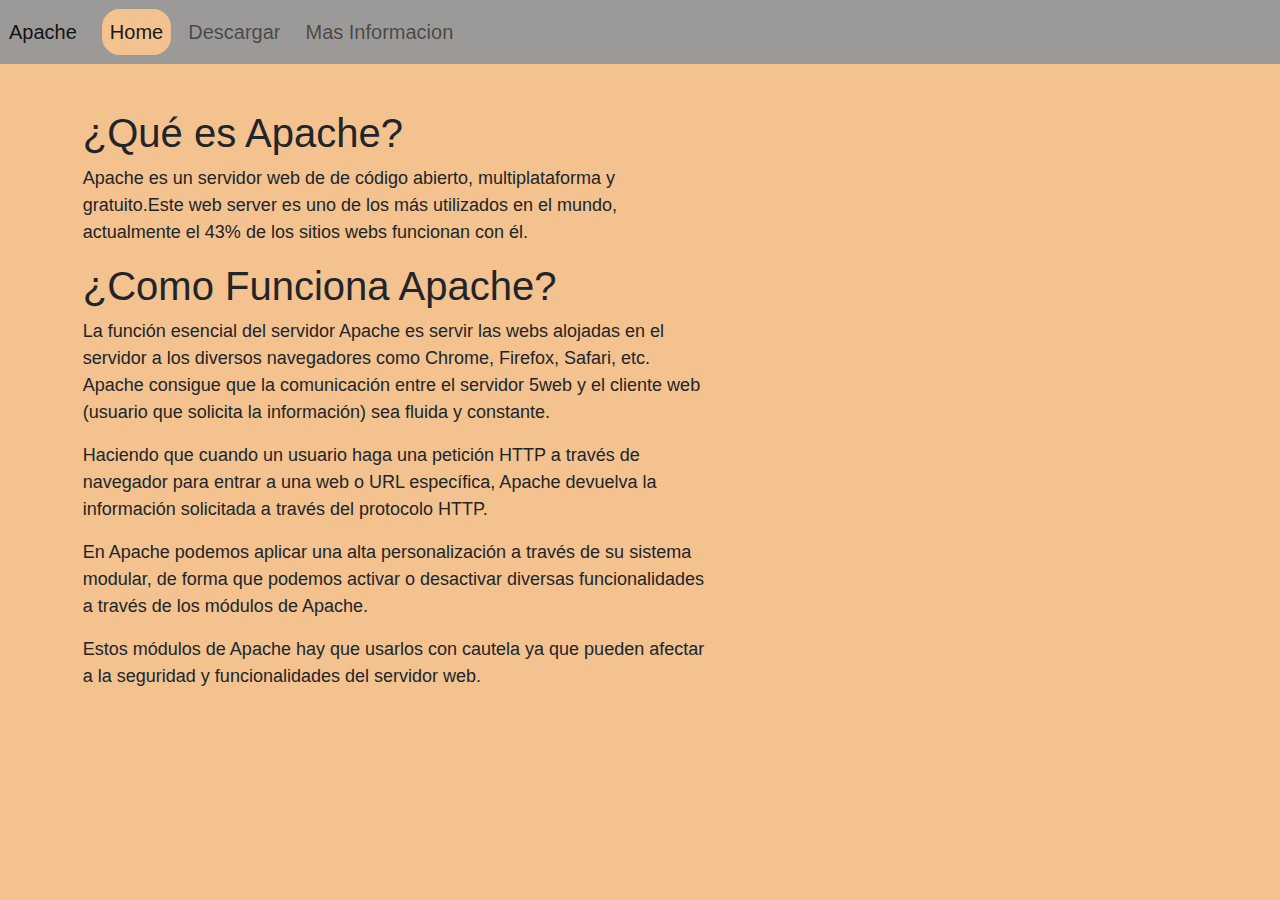
<file: Index.html>
<!DOCTYPE html>
<html lang="es">
    <head>
        <meta charset="UTF-8">
        <meta http-equiv="X-UA-Compatible" content="IE=edge">
        <meta name="viewport" content="width=device-width, initial-scale=1.0">
        <title>Apache</title>

        <!--insertar estilos perzonalizados-->
        <link rel="stylesheet" href="css/style.css">
        <!--poner icono-->
        <link rel="shortcut icon" href="Archivos\apache.ico" />

            <!------------------------------BoobStrap------------------------------>
            <link rel="stylesheet" href="Bootstrap/css/bootstrap.min.css">

            <script type="text/javascript" src="Bootstrap/js/bootstrap.min.js"></script>
            <!--------------------------------------------------------------------->


      </head>
    <body id="body">
      <!-------------------------------Menu deNavegacion------------------------------->
      <nav class="navbar navbar-expand-lg bg-light">
        
        <div class="container-fluid" id="estilo"> <!--Proyecto 4-->

          <a class="navbar-brand" href="index.html">Apache</a>

          <button class="navbar-toggler" type="button" data-bs-toggle="collapse" data-bs-target="#navbarNavAltMarkup" aria-controls="navbarNavAltMarkup" aria-expanded="false" aria-label="Toggle navigation">
            <span class="navbar-toggler-icon"></span>
          </button>

          <div class="collapse navbar-collapse" id="navbarNavAltMarkup">
            <div class="navbar-nav">
              <a class="nav-link active PagActual" aria-current="page" href="Index.html">Home</a>
              <a class="nav-link Pagina" href="Paginas/Descargar.html">Descargar</a>
              <a class="nav-link Pagina" href="Paginas/Mas_Informacion.html">Mas Informacion</a>
            </div>
          </div>

        </div>

      </nav>
      <!------------------------------------------------------------------------------->
      <!------------------------------Contenido de pagina------------------------------>
      <div class="contenido">
      <div class="Texto1">
        <h1>¿Qué es Apache?</h1>
        <p>
          Apache es un servidor web de de código abierto, 
          multiplataforma y gratuito.Este web server es uno 
          de los más utilizados en el mundo, actualmente el 
          43% de los sitios webs funcionan con él.
        </p>
      </div>

      <div class="Texto1">
        <h1>¿Como Funciona Apache?</h1>
        <p>
          La función esencial del servidor Apache es servir 
          las webs alojadas en el servidor a los diversos 
          navegadores como Chrome, Firefox, Safari, etc.
          Apache consigue que la comunicación entre el servidor
          5web y el cliente web (usuario que solicita la información) 
          sea fluida y constante.
        </p>
        <p>
          Haciendo que cuando un usuario haga una petición HTTP a 
          través de navegador para entrar a una web o URL específica, 
          Apache devuelva la información solicitada a través del 
          protocolo HTTP.
        </p>

        <p>
          En Apache podemos aplicar una alta personalización a 
          través de su sistema modular, de forma que podemos activar 
          o desactivar diversas funcionalidades a través de los 
          módulos de Apache.
        </p>

        <p>
          Estos módulos de Apache hay que usarlos con cautela ya que 
          pueden afectar a la seguridad y funcionalidades del servidor web.
        </p>

      </div>




    </div>
    </body>
</html>
</file>
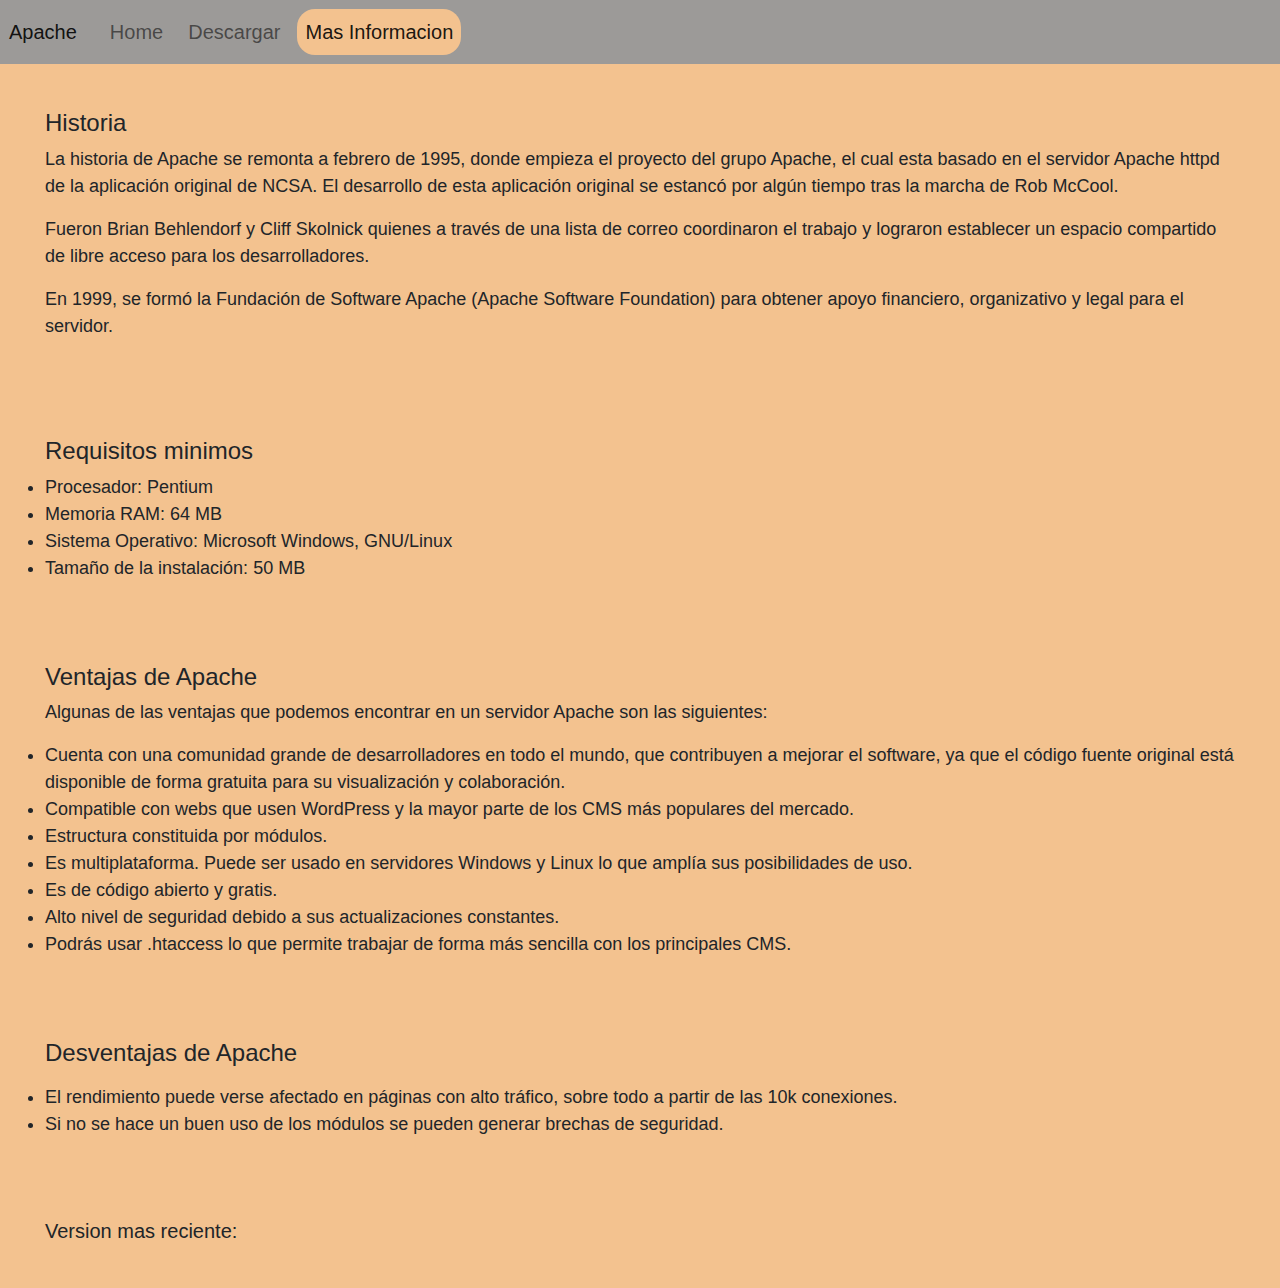
<file: Paginas/Mas_Informacion.html>
<!DOCTYPE html>
<html lang="es">
    <head>
        <meta charset="UTF-8">
        <meta http-equiv="X-UA-Compatible" content="IE=edge">
        <meta name="viewport" content="width=device-width, initial-scale=1.0">
        <title>Mas Informacion</title>

        <!--insertar estilos perzonalizados-->
        <link rel="stylesheet" href="../css/style.css">
        <!--poner icono-->
        <link rel="shortcut icon" href="../Archivos\apache.ico" />

            <!------------------------------BoobStrap------------------------------>
            <link rel="stylesheet" href="../Bootstrap/css/bootstrap.min.css">

            <script type="text/javascript" src="../Bootstrap/js/bootstrap.min.js"></script>
            <!--------------------------------------------------------------------->


    </head>
    
    
    <body id="body">
      <!------------------------------Menu de Navegacion------------------------------>
      <nav class="navbar navbar-expand-lg bg-light">
        
        <div class="container-fluid" id="estilo"> <!--Proyecto 4-->

          <a class="navbar-brand" href="../index.html">Apache</a>

          <button class="navbar-toggler" type="button" data-bs-toggle="collapse" data-bs-target="#navbarNavAltMarkup" aria-controls="navbarNavAltMarkup" aria-expanded="false" aria-label="Toggle navigation">
            <span class="navbar-toggler-icon"></span>
          </button>

          <div class="collapse navbar-collapse" id="navbarNavAltMarkup">
            <div class="navbar-nav">
              <a class="nav-link Pagina" aria-current="page" href="../Index.html">Home</a>
              <a class="nav-link Pagina" href="Descargar.html">Descargar</a>
              <a class="nav-link active PagActual" href="Mas_Informacion.html">Mas Informacion</a>
            </div>
          </div>

        </div>

      </nav>
      <!------------------------------------------------------------------------------->
      <!------------------------------Contenido de pagina------------------------------>
    <div class="contenido">
      <h4>Historia</h4>
      <p>
        La historia de Apache se remonta a febrero 
        de 1995, donde empieza el proyecto del grupo 
        Apache, el cual esta basado en el servidor 
        Apache httpd de la aplicación original de NCSA. 
        El desarrollo de esta aplicación original se 
        estancó por algún tiempo tras la marcha de 
        Rob McCool.
      </p>

      <p>
        Fueron Brian Behlendorf y Cliff Skolnick quienes 
        a través de una lista de correo coordinaron el 
        trabajo y lograron establecer un espacio compartido 
        de libre acceso para los desarrolladores.
      </p>

      <p>
        En 1999, se formó la Fundación de Software Apache
        (Apache Software Foundation) para obtener apoyo 
        financiero, organizativo y legal para el servidor.
      </p>
      <br><br><br>
      <!------------------------------------------->
      <h4>Requisitos minimos</h4>
      <li>Procesador: Pentium</li>
      <li>Memoria RAM: 64 MB</li>
      <li>Sistema Operativo: Microsoft Windows, GNU/Linux</li>
      <li>Tamaño de la instalación: 50 MB</li>
      <br><br><br>
      <!------------------------------------------->
      <h4>Ventajas de Apache</h4>
      <p>
        Algunas de las ventajas que podemos 
        encontrar en un servidor Apache son 
        las siguientes:
      </p>
        
      <li>
        Cuenta con una comunidad grande de 
        desarrolladores en todo el mundo, que 
        contribuyen a mejorar el software, ya que el 
        código fuente original está disponible de forma 
        gratuita para su visualización y colaboración.
      </li>
      
      <li>
        Compatible con webs que usen WordPress y 
        la mayor parte de los CMS más populares del mercado.
      </li>
        
      <li>
        Estructura constituida por módulos.
      </li>
        
      <li>
        Es multiplataforma. Puede ser usado en servidores 
        Windows y Linux lo que amplía sus posibilidades de uso.
      </li>
        
      <li>
        Es de código abierto y gratis.
        </li>
        
        <li>
          Alto nivel de seguridad debido a sus actualizaciones constantes.
        </li>
        
        <li>
          Podrás usar .htaccess lo que permite trabajar de 
          forma más sencilla con los principales CMS.
        </li>
        <br><br><br>
        <!------------------------------------------->
        <h4>Desventajas de Apache</h4>
        <p>
        </p>
        
        <li>
          El rendimiento puede verse afectado en 
          páginas con alto tráfico, sobre todo a 
          partir de las 10k conexiones.
        </li>
        <li>
          Si no se hace un buen uso de los módulos 
          se pueden generar brechas de seguridad.
        </li>
        <br><br><br>
        <!------------------------------------------->
        <h5>Version mas reciente:</h5>



    </div>
    </body>
</html>
</file>
<file: css/style.css>
/******************************Menu de Navegacion******************************/
/*estilo de la barra de navegacion*/
#estilo{
    background-color: #9c9a98;
    padding:1vh;
    margin-top: -8px;
    margin-bottom: -8px;
    font-family: Arial, Helvetica, sans-serif;
    font-size: 20px;
}


/*mergen de los Tabs*/
.nav-link{
    margin-left: 1vh;
}


/*color del tab actual*/
.PagActual{
    background-color: #f3c28f;
    border-radius: 2vh;
    border-radius: 2vh;
    width:max-content;
    text-shadow: black;
}


/*color de los otros tab al poner el mause*/
.Pagina:hover{
    background-color: #747170;
    border-radius:18vh;
    transition: 1s;
}
/******************************************************************************/
#body{
    background-color: #f3c28f;

}

.contenido{
    margin:5vh;
    font-family: Arial, Helvetica, sans-serif;
    font-size:18px;

    }
    


    
.Texto1{
    float:left;
    position:relative;
    width: 70vh;
    margin-left: 1cm;
    margin-right: 1cm;
}


a.list-group-item{
    width: 10cm;
}
</file>
